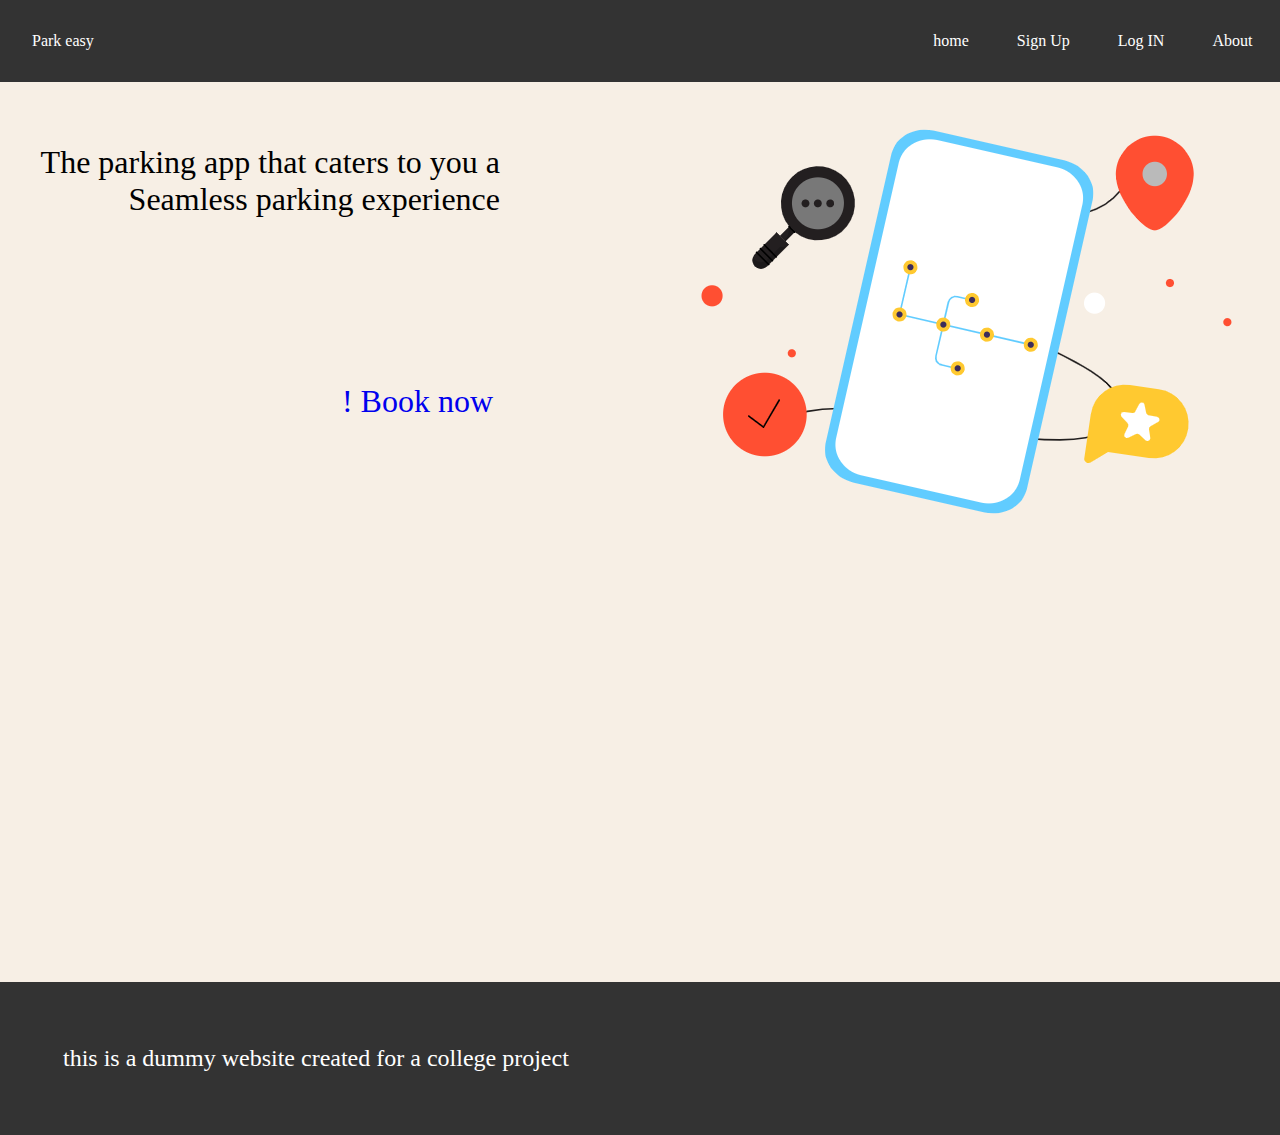
<file: index.html>
<!DOCTYPE html>
<html lang="en">
<head>
	<meta charset="UTF-8">
	<meta name="viewport" content="width=device-width, initial-scale=1.0">
	<title>The parking app| Park easy</title>
	<link rel="stylesheet" type="text/css" href="./asset/style.css">
	<link rel="icon" type="image/x-icon" href="./asset/placeholder.png">
	<script type="text/javascript" src="./asset/script.js" defer></script>
</head>
<body>
	<div class="nav">
		<div class="brand-title">Park easy</div>
		<a href="#" class="toggle">
			<span class="bar"></span>
			<span class="bar"></span>
			<span class="bar"></span>
		</a>
		<div class="navbar-links">
			<ul>
				<li><a href="./index.html">home</a></li>
				<li class="sign-log"><a href="" >Sign Up</a></li>
				<li class="sign-log"><a href="" >Log IN</a></li>
				<li><a href="">About</a></li>
			</ul>
		</div>
	</div>
	<div class="illustration" height=100vh, width=100vw>
		<img class="main-photo" src="./asset/mobile-map-and-navigation.png">
		<div class="content"> 
			<p>
				<span class="span-border">
					The parking app that caters to you a <span>Seamless</span> parking experience
				</span>
			</p>
			<span class="book-now"><a href="./public/booking.html">Book now !</a></span>
		</div>
	</div>
</body>
</html>

<footer>
	this is a dummy website created for a college project
</footer>
</file>
<file: asset/style.css>
*{
	box-sizing: border-box;
	margin: 0;
	padding: 0;
}

@import url('https://fonts.googleapis.com/css2?family=Manrope:wght@300&display=swap');
@import url('https://fonts.googleapis.com/css2?family=Dancing+Script:wght@700&family=Manrope:wght@300&display=swap');


.illustration {
	height: 100vh;
	width: 100%;
	direction: rtl;
	overflow: hidden;
	background: #F7EFE5;
}

.nav, footer {
	display: flex;
	justify-content: space-between;
	align-items: center;
	background: #333;
	color: white;
}

.brand-title {
	margin: 2rem;
}

.sign-log:hover {
	border-radius: 20px;
	background-color: #0081B4;
}

.navbar-links> ul {
	margin: .1rem;
	padding: 2px;
	display: flex;
}

.navbar-links> ul> li {
	list-style: none;
	padding: .5rem;
	margin: 1rem;
}

.navbar-links> ul> li> a {
	text-decoration: none;
	color: white;
}

.navbar-links li:hover {
	background-color: red;
}

.toggle {
	display: none;
	flex-direction: column;
	justify-content: space-between;
	width: 30px;
	height: 21px; 
	position: absolute;
	right: 1rem;
}

.toggle .bar {
	display: block;
	margin: 3px;
	height: 3px;
	width: 100%;
	background-color: red;
	border-radius: 10px; 
}


.content {
	height: 500px;
	width: 500px;
	top: calc(2rem + 7rem);
	left: 0;
	position: absolute;
}

.content p {
	font-size: 2rem;
	font-family: 'Manrope', sans-serif;
}

.content>p> span {
	font-family: 'Dancing Script', cursive;
}



.book-now {
    position: relative;
    display: block;
    top: 30%;
    left: 8px;
    font-size: xx-large;
    height: auto;
    width: fit-content;
    padding: 15px;
    color: #8DCBE6;
    /*background: green;*/
    transition: background-color 100ms, color 100ms;
}

.book-now a {
	text-decoration: none;
}
.book-now:hover {
	border-radius: 50px;
	background-color: #8DCBE6;
	color: white;
}

@media (max-width: 450px) {
	.toggle {
		display: flex;
	}
	.navbar-links {
		display: none;

	}
	.navbar {
		flex-direction: column;
		align-items: flex-start;
	} 
	.navbar-links ul {
		flex-direction: column;
		width: 100%;

	}
	.navbar-links li {
		text-align: center;
	}
	.navbar-links.active {
		display: flex;
	}
	.illustration {
		height: 70vh
	}

	.content {
		height: auto;
		width: auto;
		font-size: x-large;
	}
	.span-border {
		background-color: ghostwhite;
		margin: 7px;
		padding: 3px;
	}
}



footer {
	padding: 7vh;
	font-size: 1.5rem;
}
</file>
